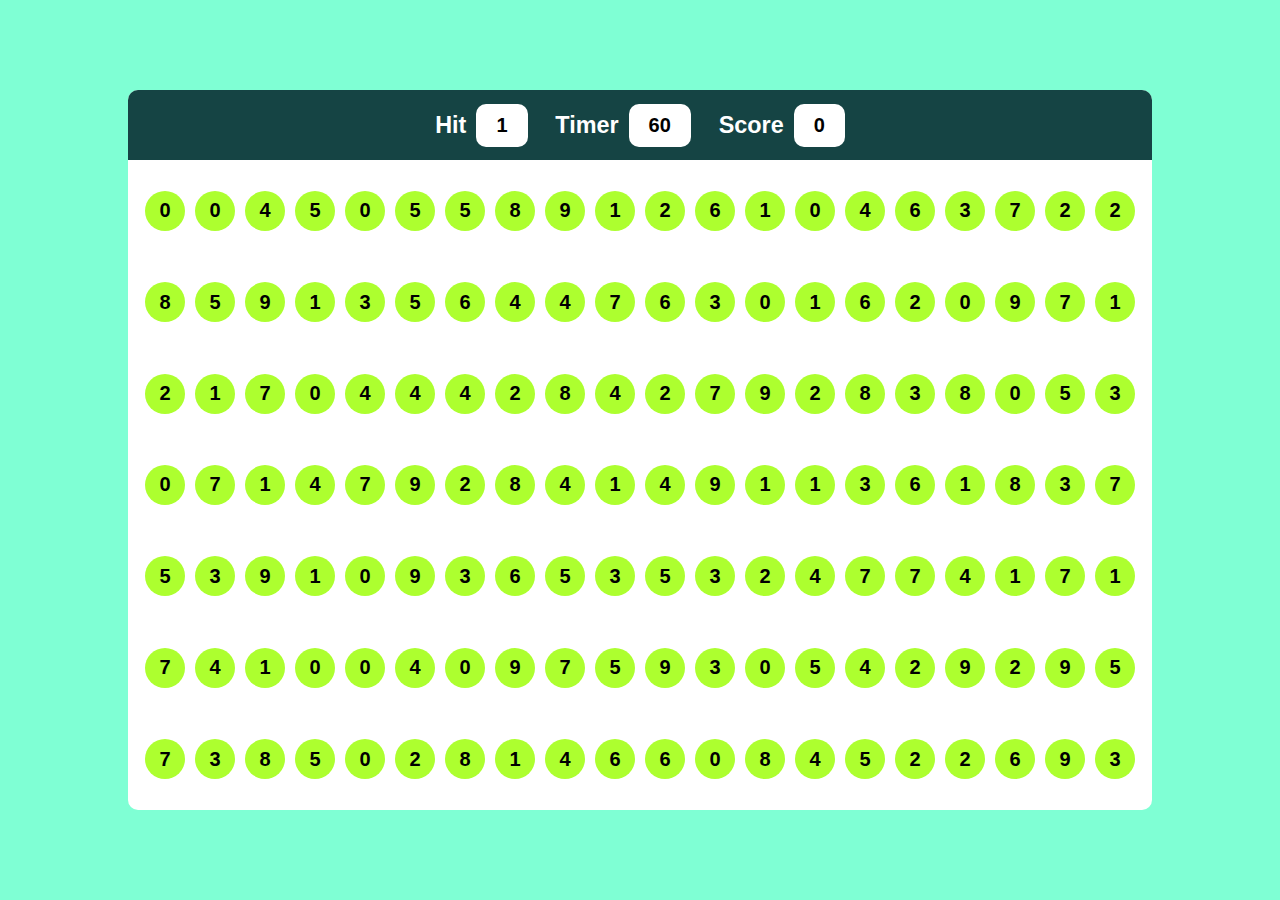
<file: index.html>
<!DOCTYPE html>
<html lang="en">
  <head>
    <meta charset="UTF-8" />
    <meta name="viewport" content="width=device-width, initial-scale=1.0" />
    <title>Document</title>
    <link rel="stylesheet" href="./styles.css" />
  </head>
  <body>
    <div id="main">
      <div id="panel">
        <div id="ptop">
          <div class="elem">
            <h3>Hit</h3>
            <div id="randomNum" class="box">5</div>
          </div>
          <div class="elem">
            <h3>Timer</h3>
            <div id="timer" class="box">60</div>
          </div>
          <div class="elem">
            <h3>Score</h3>
            <div id="score" class="box">0</div>
          </div>
        </div>
        <div id="pbtm"></div>
      </div>
    </div>
    <script src="./script.js"></script>
  </body>
</html>
</file>
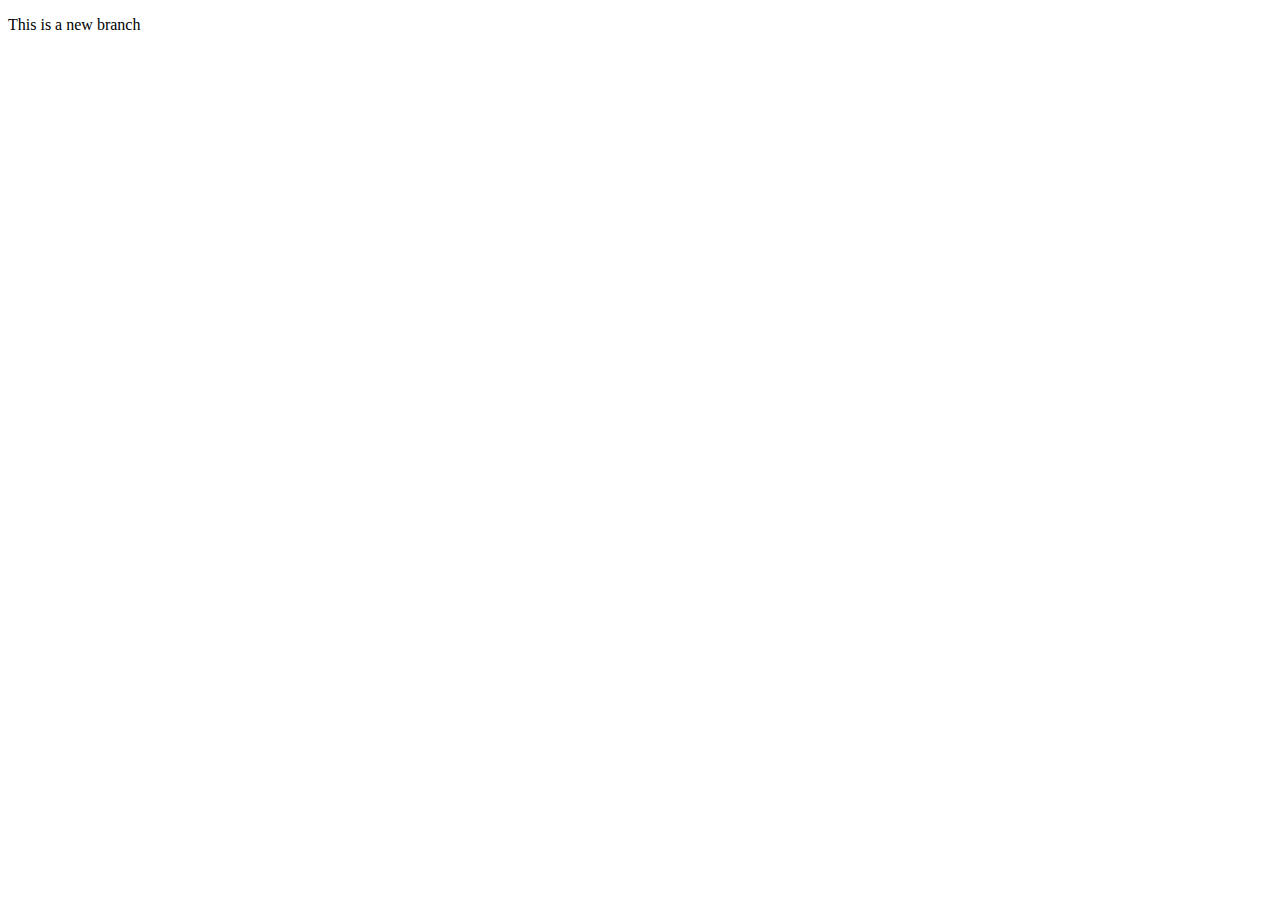
<file: ind.html>
<!DOCTYPE html>
<html lang="en">
<head>
    <meta charset="UTF-8">
    <meta name="viewport" content="width=device-width, initial-scale=1.0">
    <title>Document</title>
</head>
<body>
    <p>This is a new branch</p>
</body>
</html>
</file>
<file: styles.css>
/* Base styles */
* {
    margin: 0;
    padding: 0;
    box-sizing: border-box;
    font-family: 'Gill Sans', 'Gill Sans MT', Calibri, 'Trebuchet MS', sans-serif;
}

html, body {
    height: 100%;
    width: 100%;
}

#main {
    display: flex;
    align-items: center;
    justify-content: center;
    width: 100%;
    height: 100%;
    background-color: aquamarine;
}

#panel {
    overflow: hidden;
    height: 80%;
    width: 80%;
    background-color: #fff;
    border-radius: 10px;
}

#ptop {
    flex-wrap: wrap-reverse;
    width: 100%;
    height: 70px;
    padding: 0px 30%;
    background-color: rgb(21, 68, 68);
    color: #fff;
    display: flex;
    align-items: center;
    justify-content: space-between;
}

.box {
    padding: 10px 20px;
    background-color: #fff;
    border-radius: 10px;
    color: black;
}

.elem {
    display: flex;
    justify-content: center;
    align-items: center;
    gap: 10px;
    font-weight: 700;
    font-size: 20px;
}

#pbtm {
    width: 100%;
    padding: 10px;
    gap: 10px;
    display: flex;
    flex-wrap: wrap;
    height: calc(100% - 70px);
    justify-content: center;
    align-items: center;
}

.bubble {
    display: flex;
    justify-content: center;
    align-items: center;
    font-weight: 700;
    font-size: 20px;
    background-color: greenyellow;
    width: 40px;
    height: 40px;
    border-radius: 50%;
}

.bubble:hover {
    cursor: pointer;
    background-color: rgb(21, 68, 68);
    color: #fff;
}

/* Media Queries */
@media (max-width: 1200px) {
    /* Adjustments for tablets and below */
    #ptop {
        padding: 0px 20%;
    }
}

@media (max-width: 992px) {
    /* Adjustments for tablets in portrait mode and large phones */
    #panel {
        width: 90%;
        height: 85%;
    }

    #ptop, #pbtm {
        flex-direction: column;
    }

    .elem {
        margin: 10px 0;
    }
}

@media (max-width: 768px) {
    /* Adjustments for small tablets and phones */
    #ptop {
        padding: 10px;
        height: auto;
    }

    .elem {
        font-size: 18px;
    }
}

@media (max-width: 576px) {
    /* Adjustments for very small devices */
    #panel {
        width: 95%;
        height: 90%;
    }

    #ptop {
        flex-direction: column;
        padding: 5px;
    }

    .elem {
        font-size: 16px;
    }
}
</file>
